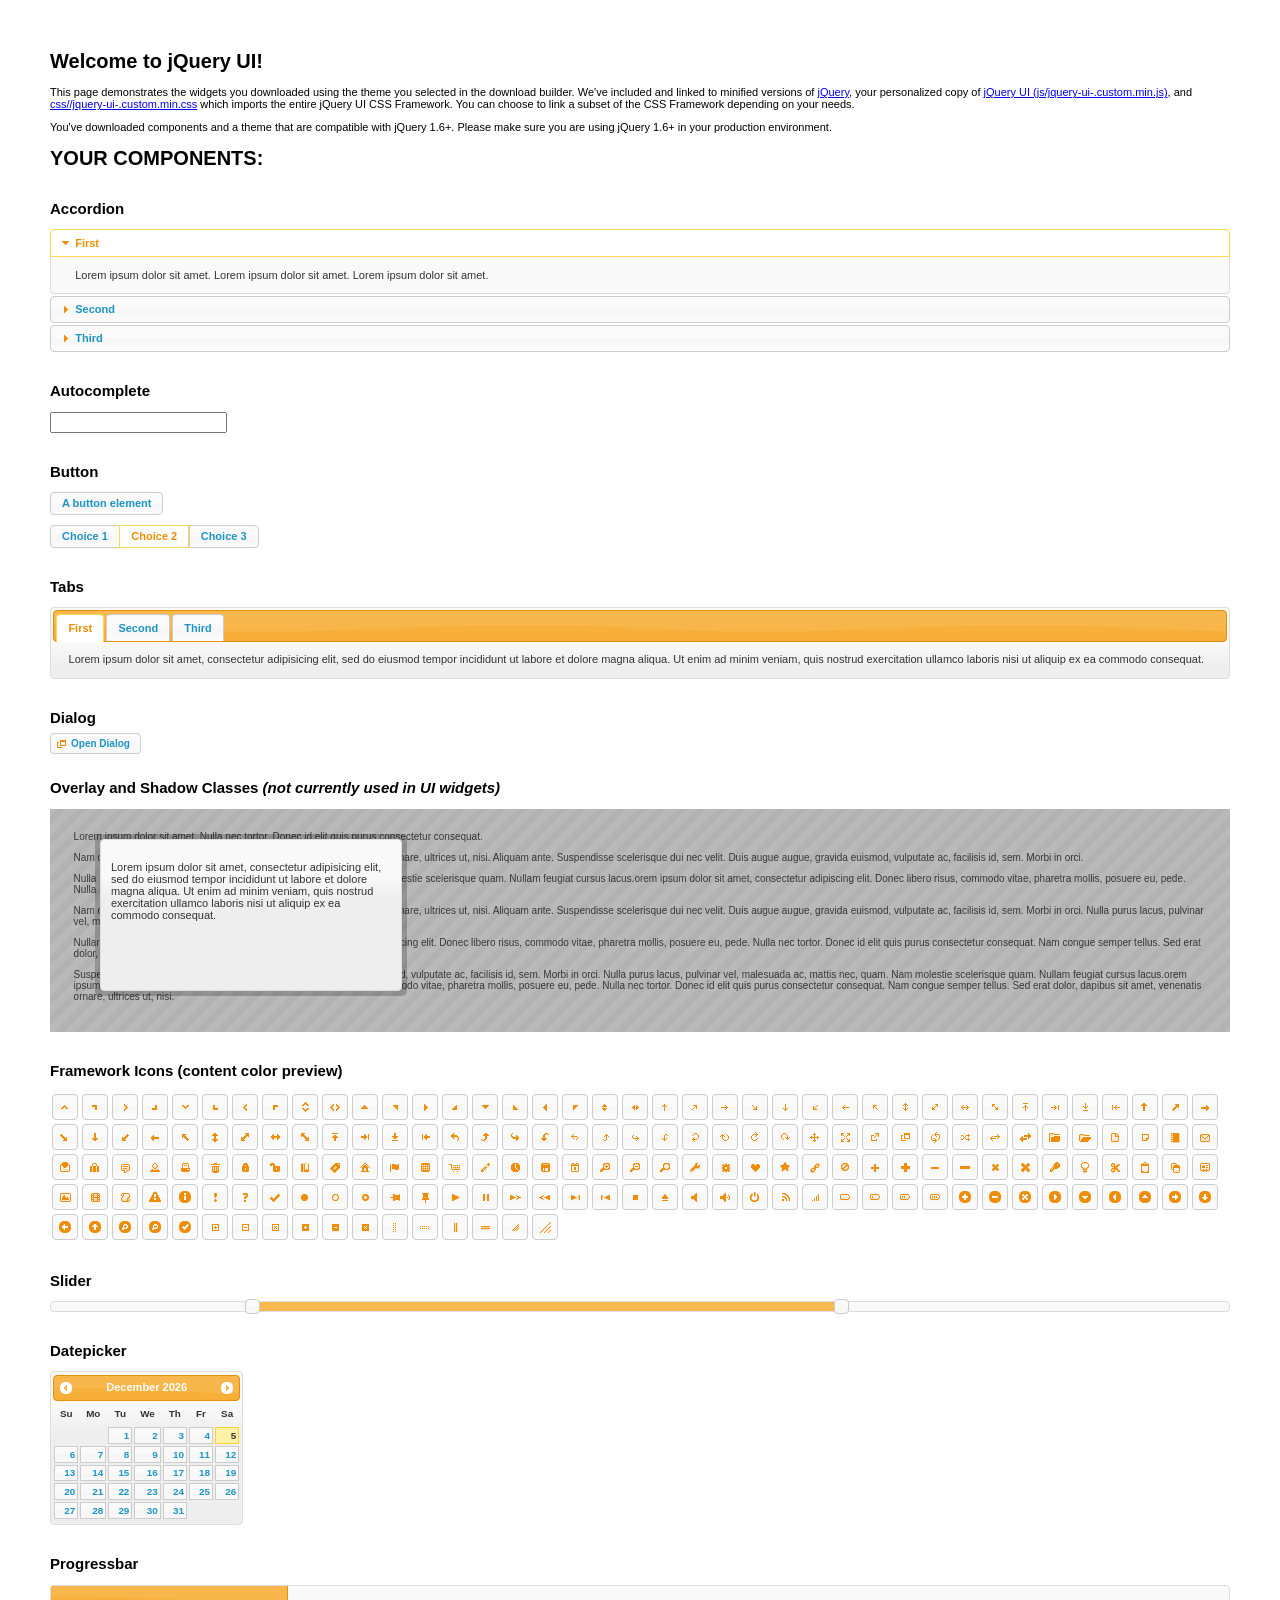
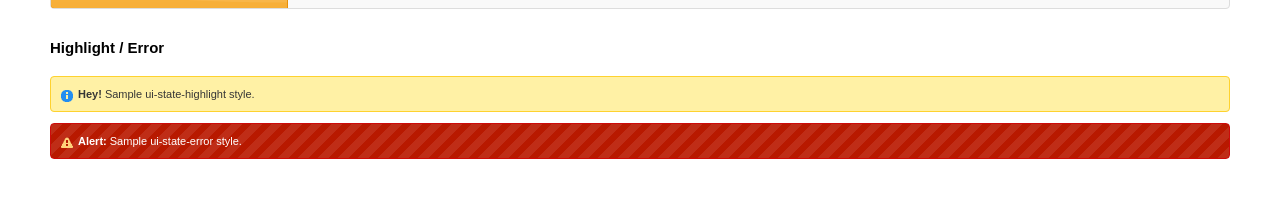
<file: carsWebsite-master/themes/capital/lib/jquery-ui/index.html>
<!doctype html>
<html lang="us">
<head>
	<meta charset="utf-8">
	<title>jQuery UI Example Page</title>
	<link href="css/ui-lightness/jquery-ui-1.10.3.custom.css" rel="stylesheet">
	<script src="js/jquery-1.9.1.js"></script>
	<script src="js/jquery-ui-1.10.3.custom.js"></script>
	<script>
	$(function() {
		
		$( "#accordion" ).accordion();
		

		
		var availableTags = [
			"ActionScript",
			"AppleScript",
			"Asp",
			"BASIC",
			"C",
			"C++",
			"Clojure",
			"COBOL",
			"ColdFusion",
			"Erlang",
			"Fortran",
			"Groovy",
			"Haskell",
			"Java",
			"JavaScript",
			"Lisp",
			"Perl",
			"PHP",
			"Python",
			"Ruby",
			"Scala",
			"Scheme"
		];
		$( "#autocomplete" ).autocomplete({
			source: availableTags
		});
		

		
		$( "#button" ).button();
		$( "#radioset" ).buttonset();
		

		
		$( "#tabs" ).tabs();
		

		
		$( "#dialog" ).dialog({
			autoOpen: false,
			width: 400,
			buttons: [
				{
					text: "Ok",
					click: function() {
						$( this ).dialog( "close" );
					}
				},
				{
					text: "Cancel",
					click: function() {
						$( this ).dialog( "close" );
					}
				}
			]
		});

		// Link to open the dialog
		$( "#dialog-link" ).click(function( event ) {
			$( "#dialog" ).dialog( "open" );
			event.preventDefault();
		});
		

		
		$( "#datepicker" ).datepicker({
			inline: true
		});
		

		
		$( "#slider" ).slider({
			range: true,
			values: [ 17, 67 ]
		});
		

		
		$( "#progressbar" ).progressbar({
			value: 20
		});
		

		// Hover states on the static widgets
		$( "#dialog-link, #icons li" ).hover(
			function() {
				$( this ).addClass( "ui-state-hover" );
			},
			function() {
				$( this ).removeClass( "ui-state-hover" );
			}
		);
	});
	</script>
	<style>
	body{
		font: 62.5% "Trebuchet MS", sans-serif;
		margin: 50px;
	}
	.demoHeaders {
		margin-top: 2em;
	}
	#dialog-link {
		padding: .4em 1em .4em 20px;
		text-decoration: none;
		position: relative;
	}
	#dialog-link span.ui-icon {
		margin: 0 5px 0 0;
		position: absolute;
		left: .2em;
		top: 50%;
		margin-top: -8px;
	}
	#icons {
		margin: 0;
		padding: 0;
	}
	#icons li {
		margin: 2px;
		position: relative;
		padding: 4px 0;
		cursor: pointer;
		float: left;
		list-style: none;
	}
	#icons span.ui-icon {
		float: left;
		margin: 0 4px;
	}
	.fakewindowcontain .ui-widget-overlay {
		position: absolute;
	}
	</style>
</head>
<body>

<h1>Welcome to jQuery UI!</h1>

<div class="ui-widget">
	<p>This page demonstrates the widgets you downloaded using the theme you selected in the download builder. We've included and linked to minified versions of <a href="js/jquery-1.9.1.js">jQuery</a>, your personalized copy of <a href="js/jquery-ui-.custom.min.js">jQuery UI (js/jquery-ui-.custom.min.js)</a>, and <a href="css//jquery-ui-.custom.min.css">css//jquery-ui-.custom.min.css</a> which imports the entire jQuery UI CSS Framework. You can choose to link a subset of the CSS Framework depending on your needs. </p>
	<p>You've downloaded components and a theme that are compatible with jQuery 1.6+. Please make sure you are using jQuery 1.6+ in your production environment.</p>
</div>

<h1>YOUR COMPONENTS:</h1>


<!-- Accordion -->
<h2 class="demoHeaders">Accordion</h2>
<div id="accordion">
	<h3>First</h3>
	<div>Lorem ipsum dolor sit amet. Lorem ipsum dolor sit amet. Lorem ipsum dolor sit amet.</div>
	<h3>Second</h3>
	<div>Phasellus mattis tincidunt nibh.</div>
	<h3>Third</h3>
	<div>Nam dui erat, auctor a, dignissim quis.</div>
</div>



<!-- Autocomplete -->
<h2 class="demoHeaders">Autocomplete</h2>
<div>
	<input id="autocomplete" title="type &quot;a&quot;">
</div>



<!-- Button -->
<h2 class="demoHeaders">Button</h2>
<button id="button">A button element</button>
<form style="margin-top: 1em;">
	<div id="radioset">
		<input type="radio" id="radio1" name="radio"><label for="radio1">Choice 1</label>
		<input type="radio" id="radio2" name="radio" checked="checked"><label for="radio2">Choice 2</label>
		<input type="radio" id="radio3" name="radio"><label for="radio3">Choice 3</label>
	</div>
</form>



<!-- Tabs -->
<h2 class="demoHeaders">Tabs</h2>
<div id="tabs">
	<ul>
		<li><a href="#tabs-1">First</a></li>
		<li><a href="#tabs-2">Second</a></li>
		<li><a href="#tabs-3">Third</a></li>
	</ul>
	<div id="tabs-1">Lorem ipsum dolor sit amet, consectetur adipisicing elit, sed do eiusmod tempor incididunt ut labore et dolore magna aliqua. Ut enim ad minim veniam, quis nostrud exercitation ullamco laboris nisi ut aliquip ex ea commodo consequat.</div>
	<div id="tabs-2">Phasellus mattis tincidunt nibh. Cras orci urna, blandit id, pretium vel, aliquet ornare, felis. Maecenas scelerisque sem non nisl. Fusce sed lorem in enim dictum bibendum.</div>
	<div id="tabs-3">Nam dui erat, auctor a, dignissim quis, sollicitudin eu, felis. Pellentesque nisi urna, interdum eget, sagittis et, consequat vestibulum, lacus. Mauris porttitor ullamcorper augue.</div>
</div>



<!-- Dialog NOTE: Dialog is not generated by UI in this demo so it can be visually styled in themeroller-->
<h2 class="demoHeaders">Dialog</h2>
<p><a href="#" id="dialog-link" class="ui-state-default ui-corner-all"><span class="ui-icon ui-icon-newwin"></span>Open Dialog</a></p>

<h2 class="demoHeaders">Overlay and Shadow Classes <em>(not currently used in UI widgets)</em></h2>
<div style="position: relative; width: 96%; height: 200px; padding:1% 2%; overflow:hidden;" class="fakewindowcontain">
	<p>Lorem ipsum dolor sit amet,  Nulla nec tortor. Donec id elit quis purus consectetur consequat. </p><p>Nam congue semper tellus. Sed erat dolor, dapibus sit amet, venenatis ornare, ultrices ut, nisi. Aliquam ante. Suspendisse scelerisque dui nec velit. Duis augue augue, gravida euismod, vulputate ac, facilisis id, sem. Morbi in orci. </p><p>Nulla purus lacus, pulvinar vel, malesuada ac, mattis nec, quam. Nam molestie scelerisque quam. Nullam feugiat cursus lacus.orem ipsum dolor sit amet, consectetur adipiscing elit. Donec libero risus, commodo vitae, pharetra mollis, posuere eu, pede. Nulla nec tortor. Donec id elit quis purus consectetur consequat. </p><p>Nam congue semper tellus. Sed erat dolor, dapibus sit amet, venenatis ornare, ultrices ut, nisi. Aliquam ante. Suspendisse scelerisque dui nec velit. Duis augue augue, gravida euismod, vulputate ac, facilisis id, sem. Morbi in orci. Nulla purus lacus, pulvinar vel, malesuada ac, mattis nec, quam. Nam molestie scelerisque quam. </p><p>Nullam feugiat cursus lacus.orem ipsum dolor sit amet, consectetur adipiscing elit. Donec libero risus, commodo vitae, pharetra mollis, posuere eu, pede. Nulla nec tortor. Donec id elit quis purus consectetur consequat. Nam congue semper tellus. Sed erat dolor, dapibus sit amet, venenatis ornare, ultrices ut, nisi. Aliquam ante. </p><p>Suspendisse scelerisque dui nec velit. Duis augue augue, gravida euismod, vulputate ac, facilisis id, sem. Morbi in orci. Nulla purus lacus, pulvinar vel, malesuada ac, mattis nec, quam. Nam molestie scelerisque quam. Nullam feugiat cursus lacus.orem ipsum dolor sit amet, consectetur adipiscing elit. Donec libero risus, commodo vitae, pharetra mollis, posuere eu, pede. Nulla nec tortor. Donec id elit quis purus consectetur consequat. Nam congue semper tellus. Sed erat dolor, dapibus sit amet, venenatis ornare, ultrices ut, nisi. </p>

	<!-- ui-dialog -->
	<div class="ui-overlay"><div class="ui-widget-overlay"></div><div class="ui-widget-shadow ui-corner-all" style="width: 302px; height: 152px; position: absolute; left: 50px; top: 30px;"></div></div>
	<div style="position: absolute; width: 280px; height: 130px;left: 50px; top: 30px; padding: 10px;" class="ui-widget ui-widget-content ui-corner-all">
		<div class="ui-dialog-content ui-widget-content" style="background: none; border: 0;">
			<p>Lorem ipsum dolor sit amet, consectetur adipisicing elit, sed do eiusmod tempor incididunt ut labore et dolore magna aliqua. Ut enim ad minim veniam, quis nostrud exercitation ullamco laboris nisi ut aliquip ex ea commodo consequat.</p>
		</div>
	</div>

</div>

<!-- ui-dialog -->
<div id="dialog" title="Dialog Title">
	<p>Lorem ipsum dolor sit amet, consectetur adipisicing elit, sed do eiusmod tempor incididunt ut labore et dolore magna aliqua. Ut enim ad minim veniam, quis nostrud exercitation ullamco laboris nisi ut aliquip ex ea commodo consequat.</p>
</div>



<h2 class="demoHeaders">Framework Icons (content color preview)</h2>
<ul id="icons" class="ui-widget ui-helper-clearfix">
	<li class="ui-state-default ui-corner-all" title=".ui-icon-carat-1-n"><span class="ui-icon ui-icon-carat-1-n"></span></li>
	<li class="ui-state-default ui-corner-all" title=".ui-icon-carat-1-ne"><span class="ui-icon ui-icon-carat-1-ne"></span></li>
	<li class="ui-state-default ui-corner-all" title=".ui-icon-carat-1-e"><span class="ui-icon ui-icon-carat-1-e"></span></li>
	<li class="ui-state-default ui-corner-all" title=".ui-icon-carat-1-se"><span class="ui-icon ui-icon-carat-1-se"></span></li>
	<li class="ui-state-default ui-corner-all" title=".ui-icon-carat-1-s"><span class="ui-icon ui-icon-carat-1-s"></span></li>
	<li class="ui-state-default ui-corner-all" title=".ui-icon-carat-1-sw"><span class="ui-icon ui-icon-carat-1-sw"></span></li>
	<li class="ui-state-default ui-corner-all" title=".ui-icon-carat-1-w"><span class="ui-icon ui-icon-carat-1-w"></span></li>
	<li class="ui-state-default ui-corner-all" title=".ui-icon-carat-1-nw"><span class="ui-icon ui-icon-carat-1-nw"></span></li>
	<li class="ui-state-default ui-corner-all" title=".ui-icon-carat-2-n-s"><span class="ui-icon ui-icon-carat-2-n-s"></span></li>
	<li class="ui-state-default ui-corner-all" title=".ui-icon-carat-2-e-w"><span class="ui-icon ui-icon-carat-2-e-w"></span></li>
	<li class="ui-state-default ui-corner-all" title=".ui-icon-triangle-1-n"><span class="ui-icon ui-icon-triangle-1-n"></span></li>
	<li class="ui-state-default ui-corner-all" title=".ui-icon-triangle-1-ne"><span class="ui-icon ui-icon-triangle-1-ne"></span></li>
	<li class="ui-state-default ui-corner-all" title=".ui-icon-triangle-1-e"><span class="ui-icon ui-icon-triangle-1-e"></span></li>
	<li class="ui-state-default ui-corner-all" title=".ui-icon-triangle-1-se"><span class="ui-icon ui-icon-triangle-1-se"></span></li>
	<li class="ui-state-default ui-corner-all" title=".ui-icon-triangle-1-s"><span class="ui-icon ui-icon-triangle-1-s"></span></li>
	<li class="ui-state-default ui-corner-all" title=".ui-icon-triangle-1-sw"><span class="ui-icon ui-icon-triangle-1-sw"></span></li>
	<li class="ui-state-default ui-corner-all" title=".ui-icon-triangle-1-w"><span class="ui-icon ui-icon-triangle-1-w"></span></li>
	<li class="ui-state-default ui-corner-all" title=".ui-icon-triangle-1-nw"><span class="ui-icon ui-icon-triangle-1-nw"></span></li>
	<li class="ui-state-default ui-corner-all" title=".ui-icon-triangle-2-n-s"><span class="ui-icon ui-icon-triangle-2-n-s"></span></li>
	<li class="ui-state-default ui-corner-all" title=".ui-icon-triangle-2-e-w"><span class="ui-icon ui-icon-triangle-2-e-w"></span></li>
	<li class="ui-state-default ui-corner-all" title=".ui-icon-arrow-1-n"><span class="ui-icon ui-icon-arrow-1-n"></span></li>
	<li class="ui-state-default ui-corner-all" title=".ui-icon-arrow-1-ne"><span class="ui-icon ui-icon-arrow-1-ne"></span></li>
	<li class="ui-state-default ui-corner-all" title=".ui-icon-arrow-1-e"><span class="ui-icon ui-icon-arrow-1-e"></span></li>
	<li class="ui-state-default ui-corner-all" title=".ui-icon-arrow-1-se"><span class="ui-icon ui-icon-arrow-1-se"></span></li>
	<li class="ui-state-default ui-corner-all" title=".ui-icon-arrow-1-s"><span class="ui-icon ui-icon-arrow-1-s"></span></li>
	<li class="ui-state-default ui-corner-all" title=".ui-icon-arrow-1-sw"><span class="ui-icon ui-icon-arrow-1-sw"></span></li>
	<li class="ui-state-default ui-corner-all" title=".ui-icon-arrow-1-w"><span class="ui-icon ui-icon-arrow-1-w"></span></li>
	<li class="ui-state-default ui-corner-all" title=".ui-icon-arrow-1-nw"><span class="ui-icon ui-icon-arrow-1-nw"></span></li>
	<li class="ui-state-default ui-corner-all" title=".ui-icon-arrow-2-n-s"><span class="ui-icon ui-icon-arrow-2-n-s"></span></li>
	<li class="ui-state-default ui-corner-all" title=".ui-icon-arrow-2-ne-sw"><span class="ui-icon ui-icon-arrow-2-ne-sw"></span></li>
	<li class="ui-state-default ui-corner-all" title=".ui-icon-arrow-2-e-w"><span class="ui-icon ui-icon-arrow-2-e-w"></span></li>
	<li class="ui-state-default ui-corner-all" title=".ui-icon-arrow-2-se-nw"><span class="ui-icon ui-icon-arrow-2-se-nw"></span></li>
	<li class="ui-state-default ui-corner-all" title=".ui-icon-arrowstop-1-n"><span class="ui-icon ui-icon-arrowstop-1-n"></span></li>
	<li class="ui-state-default ui-corner-all" title=".ui-icon-arrowstop-1-e"><span class="ui-icon ui-icon-arrowstop-1-e"></span></li>
	<li class="ui-state-default ui-corner-all" title=".ui-icon-arrowstop-1-s"><span class="ui-icon ui-icon-arrowstop-1-s"></span></li>
	<li class="ui-state-default ui-corner-all" title=".ui-icon-arrowstop-1-w"><span class="ui-icon ui-icon-arrowstop-1-w"></span></li>
	<li class="ui-state-default ui-corner-all" title=".ui-icon-arrowthick-1-n"><span class="ui-icon ui-icon-arrowthick-1-n"></span></li>
	<li class="ui-state-default ui-corner-all" title=".ui-icon-arrowthick-1-ne"><span class="ui-icon ui-icon-arrowthick-1-ne"></span></li>
	<li class="ui-state-default ui-corner-all" title=".ui-icon-arrowthick-1-e"><span class="ui-icon ui-icon-arrowthick-1-e"></span></li>
	<li class="ui-state-default ui-corner-all" title=".ui-icon-arrowthick-1-se"><span class="ui-icon ui-icon-arrowthick-1-se"></span></li>
	<li class="ui-state-default ui-corner-all" title=".ui-icon-arrowthick-1-s"><span class="ui-icon ui-icon-arrowthick-1-s"></span></li>
	<li class="ui-state-default ui-corner-all" title=".ui-icon-arrowthick-1-sw"><span class="ui-icon ui-icon-arrowthick-1-sw"></span></li>
	<li class="ui-state-default ui-corner-all" title=".ui-icon-arrowthick-1-w"><span class="ui-icon ui-icon-arrowthick-1-w"></span></li>
	<li class="ui-state-default ui-corner-all" title=".ui-icon-arrowthick-1-nw"><span class="ui-icon ui-icon-arrowthick-1-nw"></span></li>
	<li class="ui-state-default ui-corner-all" title=".ui-icon-arrowthick-2-n-s"><span class="ui-icon ui-icon-arrowthick-2-n-s"></span></li>
	<li class="ui-state-default ui-corner-all" title=".ui-icon-arrowthick-2-ne-sw"><span class="ui-icon ui-icon-arrowthick-2-ne-sw"></span></li>
	<li class="ui-state-default ui-corner-all" title=".ui-icon-arrowthick-2-e-w"><span class="ui-icon ui-icon-arrowthick-2-e-w"></span></li>
	<li class="ui-state-default ui-corner-all" title=".ui-icon-arrowthick-2-se-nw"><span class="ui-icon ui-icon-arrowthick-2-se-nw"></span></li>
	<li class="ui-state-default ui-corner-all" title=".ui-icon-arrowthickstop-1-n"><span class="ui-icon ui-icon-arrowthickstop-1-n"></span></li>
	<li class="ui-state-default ui-corner-all" title=".ui-icon-arrowthickstop-1-e"><span class="ui-icon ui-icon-arrowthickstop-1-e"></span></li>
	<li class="ui-state-default ui-corner-all" title=".ui-icon-arrowthickstop-1-s"><span class="ui-icon ui-icon-arrowthickstop-1-s"></span></li>
	<li class="ui-state-default ui-corner-all" title=".ui-icon-arrowthickstop-1-w"><span class="ui-icon ui-icon-arrowthickstop-1-w"></span></li>
	<li class="ui-state-default ui-corner-all" title=".ui-icon-arrowreturnthick-1-w"><span class="ui-icon ui-icon-arrowreturnthick-1-w"></span></li>
	<li class="ui-state-default ui-corner-all" title=".ui-icon-arrowreturnthick-1-n"><span class="ui-icon ui-icon-arrowreturnthick-1-n"></span></li>
	<li class="ui-state-default ui-corner-all" title=".ui-icon-arrowreturnthick-1-e"><span class="ui-icon ui-icon-arrowreturnthick-1-e"></span></li>
	<li class="ui-state-default ui-corner-all" title=".ui-icon-arrowreturnthick-1-s"><span class="ui-icon ui-icon-arrowreturnthick-1-s"></span></li>
	<li class="ui-state-default ui-corner-all" title=".ui-icon-arrowreturn-1-w"><span class="ui-icon ui-icon-arrowreturn-1-w"></span></li>
	<li class="ui-state-default ui-corner-all" title=".ui-icon-arrowreturn-1-n"><span class="ui-icon ui-icon-arrowreturn-1-n"></span></li>
	<li class="ui-state-default ui-corner-all" title=".ui-icon-arrowreturn-1-e"><span class="ui-icon ui-icon-arrowreturn-1-e"></span></li>
	<li class="ui-state-default ui-corner-all" title=".ui-icon-arrowreturn-1-s"><span class="ui-icon ui-icon-arrowreturn-1-s"></span></li>
	<li class="ui-state-default ui-corner-all" title=".ui-icon-arrowrefresh-1-w"><span class="ui-icon ui-icon-arrowrefresh-1-w"></span></li>
	<li class="ui-state-default ui-corner-all" title=".ui-icon-arrowrefresh-1-n"><span class="ui-icon ui-icon-arrowrefresh-1-n"></span></li>
	<li class="ui-state-default ui-corner-all" title=".ui-icon-arrowrefresh-1-e"><span class="ui-icon ui-icon-arrowrefresh-1-e"></span></li>
	<li class="ui-state-default ui-corner-all" title=".ui-icon-arrowrefresh-1-s"><span class="ui-icon ui-icon-arrowrefresh-1-s"></span></li>
	<li class="ui-state-default ui-corner-all" title=".ui-icon-arrow-4"><span class="ui-icon ui-icon-arrow-4"></span></li>
	<li class="ui-state-default ui-corner-all" title=".ui-icon-arrow-4-diag"><span class="ui-icon ui-icon-arrow-4-diag"></span></li>
	<li class="ui-state-default ui-corner-all" title=".ui-icon-extlink"><span class="ui-icon ui-icon-extlink"></span></li>
	<li class="ui-state-default ui-corner-all" title=".ui-icon-newwin"><span class="ui-icon ui-icon-newwin"></span></li>
	<li class="ui-state-default ui-corner-all" title=".ui-icon-refresh"><span class="ui-icon ui-icon-refresh"></span></li>
	<li class="ui-state-default ui-corner-all" title=".ui-icon-shuffle"><span class="ui-icon ui-icon-shuffle"></span></li>
	<li class="ui-state-default ui-corner-all" title=".ui-icon-transfer-e-w"><span class="ui-icon ui-icon-transfer-e-w"></span></li>
	<li class="ui-state-default ui-corner-all" title=".ui-icon-transferthick-e-w"><span class="ui-icon ui-icon-transferthick-e-w"></span></li>
	<li class="ui-state-default ui-corner-all" title=".ui-icon-folder-collapsed"><span class="ui-icon ui-icon-folder-collapsed"></span></li>
	<li class="ui-state-default ui-corner-all" title=".ui-icon-folder-open"><span class="ui-icon ui-icon-folder-open"></span></li>
	<li class="ui-state-default ui-corner-all" title=".ui-icon-document"><span class="ui-icon ui-icon-document"></span></li>
	<li class="ui-state-default ui-corner-all" title=".ui-icon-document-b"><span class="ui-icon ui-icon-document-b"></span></li>
	<li class="ui-state-default ui-corner-all" title=".ui-icon-note"><span class="ui-icon ui-icon-note"></span></li>
	<li class="ui-state-default ui-corner-all" title=".ui-icon-mail-closed"><span class="ui-icon ui-icon-mail-closed"></span></li>
	<li class="ui-state-default ui-corner-all" title=".ui-icon-mail-open"><span class="ui-icon ui-icon-mail-open"></span></li>
	<li class="ui-state-default ui-corner-all" title=".ui-icon-suitcase"><span class="ui-icon ui-icon-suitcase"></span></li>
	<li class="ui-state-default ui-corner-all" title=".ui-icon-comment"><span class="ui-icon ui-icon-comment"></span></li>
	<li class="ui-state-default ui-corner-all" title=".ui-icon-person"><span class="ui-icon ui-icon-person"></span></li>
	<li class="ui-state-default ui-corner-all" title=".ui-icon-print"><span class="ui-icon ui-icon-print"></span></li>
	<li class="ui-state-default ui-corner-all" title=".ui-icon-trash"><span class="ui-icon ui-icon-trash"></span></li>
	<li class="ui-state-default ui-corner-all" title=".ui-icon-locked"><span class="ui-icon ui-icon-locked"></span></li>
	<li class="ui-state-default ui-corner-all" title=".ui-icon-unlocked"><span class="ui-icon ui-icon-unlocked"></span></li>
	<li class="ui-state-default ui-corner-all" title=".ui-icon-bookmark"><span class="ui-icon ui-icon-bookmark"></span></li>
	<li class="ui-state-default ui-corner-all" title=".ui-icon-tag"><span class="ui-icon ui-icon-tag"></span></li>
	<li class="ui-state-default ui-corner-all" title=".ui-icon-home"><span class="ui-icon ui-icon-home"></span></li>
	<li class="ui-state-default ui-corner-all" title=".ui-icon-flag"><span class="ui-icon ui-icon-flag"></span></li>
	<li class="ui-state-default ui-corner-all" title=".ui-icon-calculator"><span class="ui-icon ui-icon-calculator"></span></li>
	<li class="ui-state-default ui-corner-all" title=".ui-icon-cart"><span class="ui-icon ui-icon-cart"></span></li>
	<li class="ui-state-default ui-corner-all" title=".ui-icon-pencil"><span class="ui-icon ui-icon-pencil"></span></li>
	<li class="ui-state-default ui-corner-all" title=".ui-icon-clock"><span class="ui-icon ui-icon-clock"></span></li>
	<li class="ui-state-default ui-corner-all" title=".ui-icon-disk"><span class="ui-icon ui-icon-disk"></span></li>
	<li class="ui-state-default ui-corner-all" title=".ui-icon-calendar"><span class="ui-icon ui-icon-calendar"></span></li>
	<li class="ui-state-default ui-corner-all" title=".ui-icon-zoomin"><span class="ui-icon ui-icon-zoomin"></span></li>
	<li class="ui-state-default ui-corner-all" title=".ui-icon-zoomout"><span class="ui-icon ui-icon-zoomout"></span></li>
	<li class="ui-state-default ui-corner-all" title=".ui-icon-search"><span class="ui-icon ui-icon-search"></span></li>
	<li class="ui-state-default ui-corner-all" title=".ui-icon-wrench"><span class="ui-icon ui-icon-wrench"></span></li>
	<li class="ui-state-default ui-corner-all" title=".ui-icon-gear"><span class="ui-icon ui-icon-gear"></span></li>
	<li class="ui-state-default ui-corner-all" title=".ui-icon-heart"><span class="ui-icon ui-icon-heart"></span></li>
	<li class="ui-state-default ui-corner-all" title=".ui-icon-star"><span class="ui-icon ui-icon-star"></span></li>
	<li class="ui-state-default ui-corner-all" title=".ui-icon-link"><span class="ui-icon ui-icon-link"></span></li>
	<li class="ui-state-default ui-corner-all" title=".ui-icon-cancel"><span class="ui-icon ui-icon-cancel"></span></li>
	<li class="ui-state-default ui-corner-all" title=".ui-icon-plus"><span class="ui-icon ui-icon-plus"></span></li>
	<li class="ui-state-default ui-corner-all" title=".ui-icon-plusthick"><span class="ui-icon ui-icon-plusthick"></span></li>
	<li class="ui-state-default ui-corner-all" title=".ui-icon-minus"><span class="ui-icon ui-icon-minus"></span></li>
	<li class="ui-state-default ui-corner-all" title=".ui-icon-minusthick"><span class="ui-icon ui-icon-minusthick"></span></li>
	<li class="ui-state-default ui-corner-all" title=".ui-icon-close"><span class="ui-icon ui-icon-close"></span></li>
	<li class="ui-state-default ui-corner-all" title=".ui-icon-closethick"><span class="ui-icon ui-icon-closethick"></span></li>
	<li class="ui-state-default ui-corner-all" title=".ui-icon-key"><span class="ui-icon ui-icon-key"></span></li>
	<li class="ui-state-default ui-corner-all" title=".ui-icon-lightbulb"><span class="ui-icon ui-icon-lightbulb"></span></li>
	<li class="ui-state-default ui-corner-all" title=".ui-icon-scissors"><span class="ui-icon ui-icon-scissors"></span></li>
	<li class="ui-state-default ui-corner-all" title=".ui-icon-clipboard"><span class="ui-icon ui-icon-clipboard"></span></li>
	<li class="ui-state-default ui-corner-all" title=".ui-icon-copy"><span class="ui-icon ui-icon-copy"></span></li>
	<li class="ui-state-default ui-corner-all" title=".ui-icon-contact"><span class="ui-icon ui-icon-contact"></span></li>
	<li class="ui-state-default ui-corner-all" title=".ui-icon-image"><span class="ui-icon ui-icon-image"></span></li>
	<li class="ui-state-default ui-corner-all" title=".ui-icon-video"><span class="ui-icon ui-icon-video"></span></li>
	<li class="ui-state-default ui-corner-all" title=".ui-icon-script"><span class="ui-icon ui-icon-script"></span></li>
	<li class="ui-state-default ui-corner-all" title=".ui-icon-alert"><span class="ui-icon ui-icon-alert"></span></li>
	<li class="ui-state-default ui-corner-all" title=".ui-icon-info"><span class="ui-icon ui-icon-info"></span></li>
	<li class="ui-state-default ui-corner-all" title=".ui-icon-notice"><span class="ui-icon ui-icon-notice"></span></li>
	<li class="ui-state-default ui-corner-all" title=".ui-icon-help"><span class="ui-icon ui-icon-help"></span></li>
	<li class="ui-state-default ui-corner-all" title=".ui-icon-check"><span class="ui-icon ui-icon-check"></span></li>
	<li class="ui-state-default ui-corner-all" title=".ui-icon-bullet"><span class="ui-icon ui-icon-bullet"></span></li>
	<li class="ui-state-default ui-corner-all" title=".ui-icon-radio-off"><span class="ui-icon ui-icon-radio-off"></span></li>
	<li class="ui-state-default ui-corner-all" title=".ui-icon-radio-on"><span class="ui-icon ui-icon-radio-on"></span></li>
	<li class="ui-state-default ui-corner-all" title=".ui-icon-pin-w"><span class="ui-icon ui-icon-pin-w"></span></li>
	<li class="ui-state-default ui-corner-all" title=".ui-icon-pin-s"><span class="ui-icon ui-icon-pin-s"></span></li>
	<li class="ui-state-default ui-corner-all" title=".ui-icon-play"><span class="ui-icon ui-icon-play"></span></li>
	<li class="ui-state-default ui-corner-all" title=".ui-icon-pause"><span class="ui-icon ui-icon-pause"></span></li>
	<li class="ui-state-default ui-corner-all" title=".ui-icon-seek-next"><span class="ui-icon ui-icon-seek-next"></span></li>
	<li class="ui-state-default ui-corner-all" title=".ui-icon-seek-prev"><span class="ui-icon ui-icon-seek-prev"></span></li>
	<li class="ui-state-default ui-corner-all" title=".ui-icon-seek-end"><span class="ui-icon ui-icon-seek-end"></span></li>
	<li class="ui-state-default ui-corner-all" title=".ui-icon-seek-first"><span class="ui-icon ui-icon-seek-first"></span></li>
	<li class="ui-state-default ui-corner-all" title=".ui-icon-stop"><span class="ui-icon ui-icon-stop"></span></li>
	<li class="ui-state-default ui-corner-all" title=".ui-icon-eject"><span class="ui-icon ui-icon-eject"></span></li>
	<li class="ui-state-default ui-corner-all" title=".ui-icon-volume-off"><span class="ui-icon ui-icon-volume-off"></span></li>
	<li class="ui-state-default ui-corner-all" title=".ui-icon-volume-on"><span class="ui-icon ui-icon-volume-on"></span></li>
	<li class="ui-state-default ui-corner-all" title=".ui-icon-power"><span class="ui-icon ui-icon-power"></span></li>
	<li class="ui-state-default ui-corner-all" title=".ui-icon-signal-diag"><span class="ui-icon ui-icon-signal-diag"></span></li>
	<li class="ui-state-default ui-corner-all" title=".ui-icon-signal"><span class="ui-icon ui-icon-signal"></span></li>
	<li class="ui-state-default ui-corner-all" title=".ui-icon-battery-0"><span class="ui-icon ui-icon-battery-0"></span></li>
	<li class="ui-state-default ui-corner-all" title=".ui-icon-battery-1"><span class="ui-icon ui-icon-battery-1"></span></li>
	<li class="ui-state-default ui-corner-all" title=".ui-icon-battery-2"><span class="ui-icon ui-icon-battery-2"></span></li>
	<li class="ui-state-default ui-corner-all" title=".ui-icon-battery-3"><span class="ui-icon ui-icon-battery-3"></span></li>
	<li class="ui-state-default ui-corner-all" title=".ui-icon-circle-plus"><span class="ui-icon ui-icon-circle-plus"></span></li>
	<li class="ui-state-default ui-corner-all" title=".ui-icon-circle-minus"><span class="ui-icon ui-icon-circle-minus"></span></li>
	<li class="ui-state-default ui-corner-all" title=".ui-icon-circle-close"><span class="ui-icon ui-icon-circle-close"></span></li>
	<li class="ui-state-default ui-corner-all" title=".ui-icon-circle-triangle-e"><span class="ui-icon ui-icon-circle-triangle-e"></span></li>
	<li class="ui-state-default ui-corner-all" title=".ui-icon-circle-triangle-s"><span class="ui-icon ui-icon-circle-triangle-s"></span></li>
	<li class="ui-state-default ui-corner-all" title=".ui-icon-circle-triangle-w"><span class="ui-icon ui-icon-circle-triangle-w"></span></li>
	<li class="ui-state-default ui-corner-all" title=".ui-icon-circle-triangle-n"><span class="ui-icon ui-icon-circle-triangle-n"></span></li>
	<li class="ui-state-default ui-corner-all" title=".ui-icon-circle-arrow-e"><span class="ui-icon ui-icon-circle-arrow-e"></span></li>
	<li class="ui-state-default ui-corner-all" title=".ui-icon-circle-arrow-s"><span class="ui-icon ui-icon-circle-arrow-s"></span></li>
	<li class="ui-state-default ui-corner-all" title=".ui-icon-circle-arrow-w"><span class="ui-icon ui-icon-circle-arrow-w"></span></li>
	<li class="ui-state-default ui-corner-all" title=".ui-icon-circle-arrow-n"><span class="ui-icon ui-icon-circle-arrow-n"></span></li>
	<li class="ui-state-default ui-corner-all" title=".ui-icon-circle-zoomin"><span class="ui-icon ui-icon-circle-zoomin"></span></li>
	<li class="ui-state-default ui-corner-all" title=".ui-icon-circle-zoomout"><span class="ui-icon ui-icon-circle-zoomout"></span></li>
	<li class="ui-state-default ui-corner-all" title=".ui-icon-circle-check"><span class="ui-icon ui-icon-circle-check"></span></li>
	<li class="ui-state-default ui-corner-all" title=".ui-icon-circlesmall-plus"><span class="ui-icon ui-icon-circlesmall-plus"></span></li>
	<li class="ui-state-default ui-corner-all" title=".ui-icon-circlesmall-minus"><span class="ui-icon ui-icon-circlesmall-minus"></span></li>
	<li class="ui-state-default ui-corner-all" title=".ui-icon-circlesmall-close"><span class="ui-icon ui-icon-circlesmall-close"></span></li>
	<li class="ui-state-default ui-corner-all" title=".ui-icon-squaresmall-plus"><span class="ui-icon ui-icon-squaresmall-plus"></span></li>
	<li class="ui-state-default ui-corner-all" title=".ui-icon-squaresmall-minus"><span class="ui-icon ui-icon-squaresmall-minus"></span></li>
	<li class="ui-state-default ui-corner-all" title=".ui-icon-squaresmall-close"><span class="ui-icon ui-icon-squaresmall-close"></span></li>
	<li class="ui-state-default ui-corner-all" title=".ui-icon-grip-dotted-vertical"><span class="ui-icon ui-icon-grip-dotted-vertical"></span></li>
	<li class="ui-state-default ui-corner-all" title=".ui-icon-grip-dotted-horizontal"><span class="ui-icon ui-icon-grip-dotted-horizontal"></span></li>
	<li class="ui-state-default ui-corner-all" title=".ui-icon-grip-solid-vertical"><span class="ui-icon ui-icon-grip-solid-vertical"></span></li>
	<li class="ui-state-default ui-corner-all" title=".ui-icon-grip-solid-horizontal"><span class="ui-icon ui-icon-grip-solid-horizontal"></span></li>
	<li class="ui-state-default ui-corner-all" title=".ui-icon-gripsmall-diagonal-se"><span class="ui-icon ui-icon-gripsmall-diagonal-se"></span></li>
	<li class="ui-state-default ui-corner-all" title=".ui-icon-grip-diagonal-se"><span class="ui-icon ui-icon-grip-diagonal-se"></span></li>
</ul>


<!-- Slider -->
<h2 class="demoHeaders">Slider</h2>
<div id="slider"></div>



<!-- Datepicker -->
<h2 class="demoHeaders">Datepicker</h2>
<div id="datepicker"></div>



<!-- Progressbar -->
<h2 class="demoHeaders">Progressbar</h2>
<div id="progressbar"></div>


<!-- Highlight / Error -->
<h2 class="demoHeaders">Highlight / Error</h2>
<div class="ui-widget">
	<div class="ui-state-highlight ui-corner-all" style="margin-top: 20px; padding: 0 .7em;">
		<p><span class="ui-icon ui-icon-info" style="float: left; margin-right: .3em;"></span>
		<strong>Hey!</strong> Sample ui-state-highlight style.</p>
	</div>
</div>
<br>
<div class="ui-widget">
	<div class="ui-state-error ui-corner-all" style="padding: 0 .7em;">
		<p><span class="ui-icon ui-icon-alert" style="float: left; margin-right: .3em;"></span>
		<strong>Alert:</strong> Sample ui-state-error style.</p>
	</div>
</div>

</body>
</html>
</file>
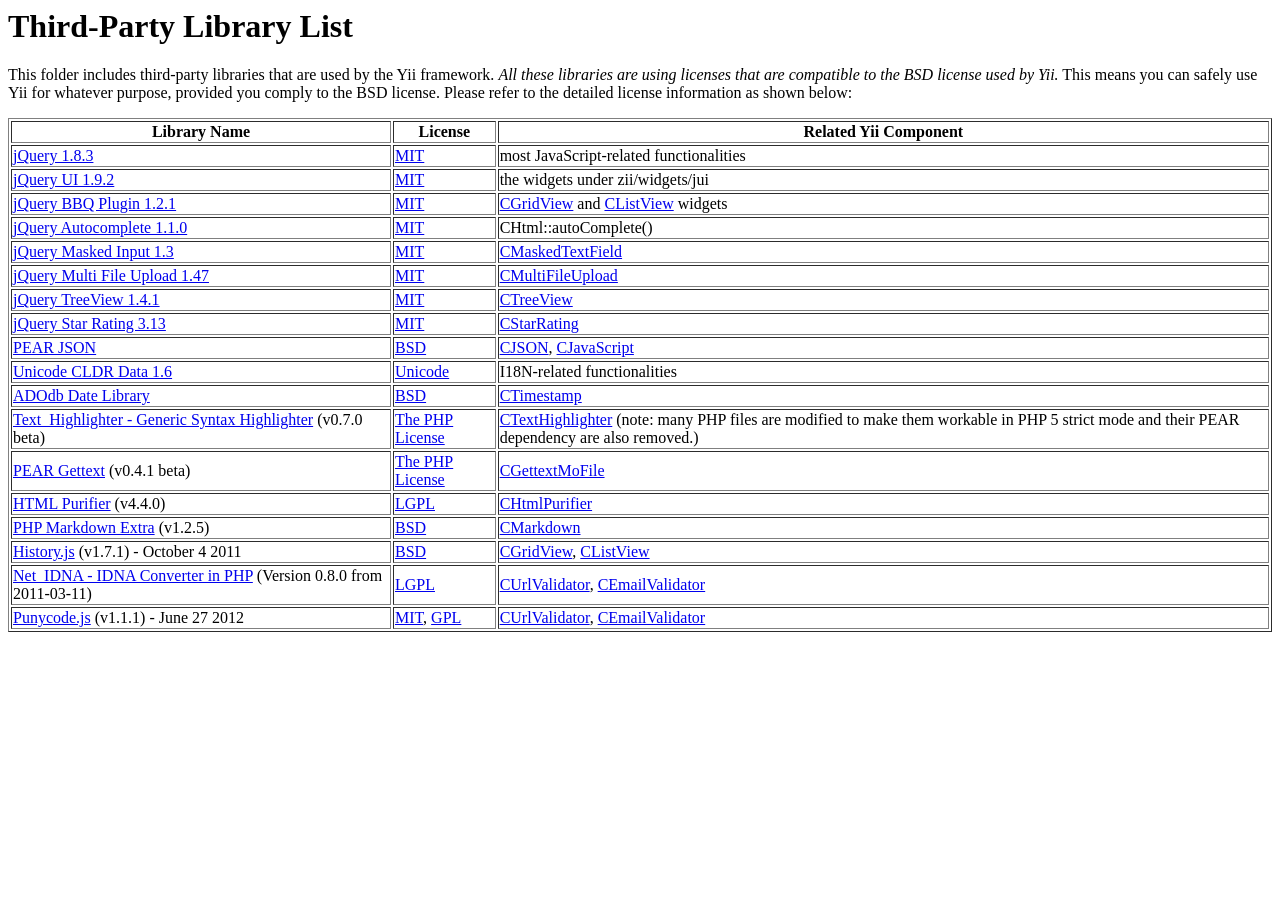
<file: framework/vendors/README.html>
<html>
<head>
<title>Third-Party Library List</title>
</head>

<body>
<h1>Third-Party Library List</h1>
<p>
This folder includes third-party libraries that are used by the Yii framework.
<em>All these libraries are using licenses that are compatible to the BSD license used by Yii.</em>
This means you can safely use Yii for whatever purpose, provided you comply to the BSD license.
Please refer to the detailed license information as shown below:
</p>
<table border="1">
<tr>
  <th>Library Name</th>
  <th>License</th>
  <th>Related Yii Component</th>
</tr>

<tr>
  <td><a href="http://jquery.com">jQuery 1.8.3</a></td>
  <td><a href="jquery/LICENSE.txt">MIT</a></td>
  <td>most JavaScript-related functionalities</td>
</tr>
<tr>
  <td><a href="http://www.jqueryui.com">jQuery UI 1.9.2</a></td>
  <td><a href="jqueryui/MIT-LICENSE.txt">MIT</a></td>
  <td>the widgets under zii/widgets/jui</td>
</tr>
<tr>
  <td><a href="http://benalman.com/projects/jquery-bbq-plugin/">jQuery BBQ Plugin 1.2.1</a></td>
  <td><a href="bbq/LICENSE.txt">MIT</a></td>
  <td><a href="http://www.yiiframework.com/doc/api/1.1/CGridView">CGridView</a> and <a href="http://www.yiiframework.com/doc/api/1.1/CListView">CListView</a> widgets</td>
</tr>
<tr>
  <td><a href="http://bassistance.de/jquery-plugins/jquery-plugin-autocomplete/">jQuery Autocomplete 1.1.0</a></td>
  <td><a href="jquery/autocomplete/LICENSE.txt">MIT</a></td>
  <td>CHtml::autoComplete()</td>
</tr>
<tr>
  <td><a href="http://digitalbush.com/projects/masked-input-plugin">jQuery Masked Input 1.3</a></td>
  <td><a href="jquery/maskedinput/LICENSE.txt">MIT</a></td>
  <td><a href="http://www.yiiframework.com/doc/api/1.1/CMaskedTextField">CMaskedTextField</a></td>
</tr>
<tr>
  <td><a href="http://www.fyneworks.com/jquery/multiple-file-upload/">jQuery Multi File Upload 1.47</a></td>
  <td><a href="http://www.fyneworks.com/jquery/multiple-file-upload/#tab-License">MIT</a></td>
  <td><a href="http://www.yiiframework.com/doc/api/1.1/CMultiFileUpload">CMultiFileUpload</a></td>
</tr>
<tr>
  <td><a href="http://bassistance.de/jquery-plugins/jquery-plugin-treeview/">jQuery TreeView 1.4.1</a></td>
  <td><a href="jquery/autocomplete/LICENSE.txt">MIT</a></td>
  <td><a href="http://www.yiiframework.com/doc/api/1.1/CTreeView">CTreeView</a></td>
</tr>
<tr>
  <td><a href="http://www.fyneworks.com/jquery/star-rating/">jQuery Star Rating 3.13</a></td>
  <td><a href="http://www.opensource.org/licenses/mit-license.php">MIT</a></td>
  <td><a href="http://www.yiiframework.com/doc/api/1.1/CStarRating">CStarRating</a></td>
</tr>
<tr>
  <td><a href="http://pear.php.net/pepr/pepr-proposal-show.php?id=198">PEAR JSON</a></td>
  <td><a href="json/LICENSE.txt">BSD</a></td>
  <td><a href="http://www.yiiframework.com/doc/api/1.1/CJSON">CJSON</a>, <a href="http://www.yiiframework.com/doc/api/1.1/CJavaScript">CJavaScript</a></td>
</tr>
<tr>
  <td><a href="http://www.unicode.org/cldr/">Unicode CLDR Data 1.6</a></td>
  <td><a href="cldr/LICENSE.txt">Unicode</a></td>
  <td>I18N-related functionalities</td>
</tr>
<tr>
  <td><a href="http://phplens.com/phpeverywhere/">ADOdb Date Library</a></td>
  <td><a href="adodb/LICENSE.txt">BSD</a></td>
  <td><a href="http://www.yiiframework.com/doc/api/1.1/CTimestamp">CTimestamp</a></td>
</tr>
<tr>
  <td><a href="http://pear.php.net/package/Text_Highlighter/">Text_Highlighter - Generic Syntax Highlighter</a> (v0.7.0 beta)</td>
  <td><a href="http://www.php.net/license/3_01.txt">The PHP License</a></td>
  <td><a href="http://www.yiiframework.com/doc/api/1.1/CTextHighlighter">CTextHighlighter</a> (note: many PHP files are modified to make them workable in PHP 5 strict mode and their PEAR dependency are also removed.) </td>
</tr>
<tr>
  <td><a href="http://pear.php.net/package/File_Gettext/">PEAR Gettext</a> (v0.4.1 beta)</td>
  <td><a href="gettext/LICENSE.txt">The PHP License</a></td>
  <td><a href="http://www.yiiframework.com/doc/api/1.1/CGettextMoFile">CGettextMoFile</a></td>
</tr>
<tr>
  <td><a href="http://htmlpurifier.org/">HTML Purifier</a> (v4.4.0)</td>
  <td><a href="htmlpurifier/LICENSE.txt">LGPL</a></td>
  <td><a href="http://www.yiiframework.com/doc/api/1.1/CHtmlPurifier">CHtmlPurifier</a></td>
</tr>
<tr>
  <td><a href="http://michelf.com/projects/php-markdown/">PHP Markdown Extra</a> (v1.2.5)</td>
  <td><a href="markdown/LICENSE.txt">BSD</a></td>
  <td><a href="http://www.yiiframework.com/doc/api/1.1/CMarkdown">CMarkdown</a></td>
</tr>
<tr>
  <td><a href="https://github.com/balupton/history.js/">History.js</a> (v1.7.1) - October 4 2011</td>
  <td><a href="history/license.txt">BSD</a></td>
  <td><a href="http://www.yiiframework.com/doc/api/1.1/CGridView">CGridView</a>, <a href="http://www.yiiframework.com/doc/api/1.1/CGridView">CListView</a></td>
</tr>
<tr>
  <td><a href="http://phlymail.com/en/downloads/idna-convert.html">Net_IDNA - IDNA Converter in PHP</a> (Version 0.8.0 from 2011-03-11)</td>
  <td><a href="idna_convert/LICENCE">LGPL</a></td>
  <td><a href="http://www.yiiframework.com/doc/api/1.1/CUrlValidator">CUrlValidator</a>, <a href="http://www.yiiframework.com/doc/api/1.1/CEmailValidator">CEmailValidator</a></td>
</tr>
<tr>
  <td><a href="https://github.com/bestiejs/punycode.js">Punycode.js</a> (v1.1.1) - June 27 2012</td>
  <td><a href="punycode/LICENSE-MIT.txt">MIT</a>, <a href="punycode/LICENSE-GPL.txt">GPL</a></td>
  <td><a href="http://www.yiiframework.com/doc/api/1.1/CUrlValidator">CUrlValidator</a>, <a href="http://www.yiiframework.com/doc/api/1.1/CEmailValidator">CEmailValidator</a></td>
</tr>
</table>

</body>
</html>
</file>
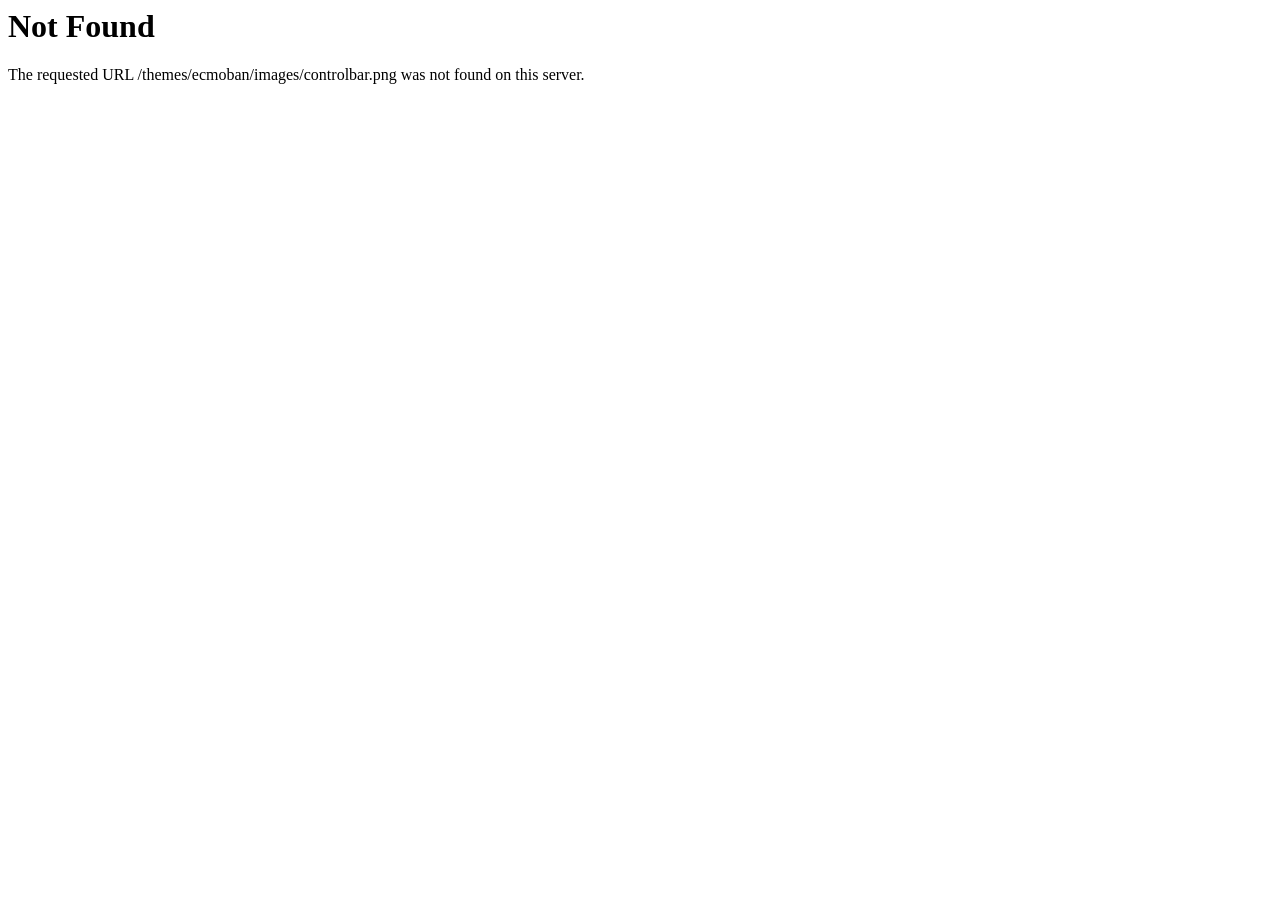
<file: shop/assets/default/img/controlbar.htm>
<!DOCTYPE HTML PUBLIC "-//IETF//DTD HTML 2.0//EN">
<html><head>
<title>404 Not Found</title>
</head><body>
<h1>Not Found</h1>
<p>The requested URL /themes/ecmoban/images/controlbar.png was not found on this server.</p>
</body></html>
</file>
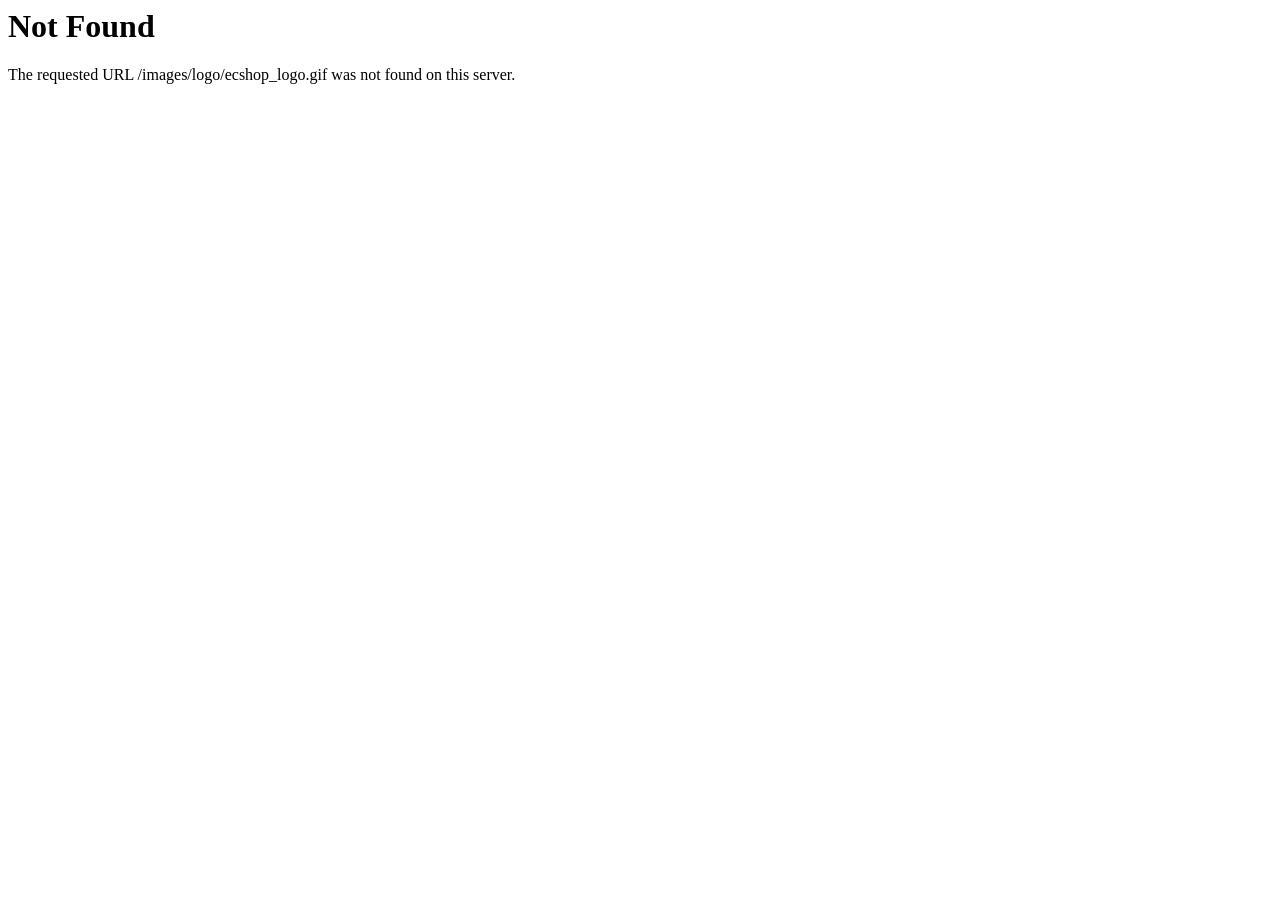
<file: shop/assets/default/img/ecshop_logo.htm>
<!DOCTYPE HTML PUBLIC "-//IETF//DTD HTML 2.0//EN">
<html><head>
<title>404 Not Found</title>
</head><body>
<h1>Not Found</h1>
<p>The requested URL /images/logo/ecshop_logo.gif was not found on this server.</p>
</body></html>
</file>
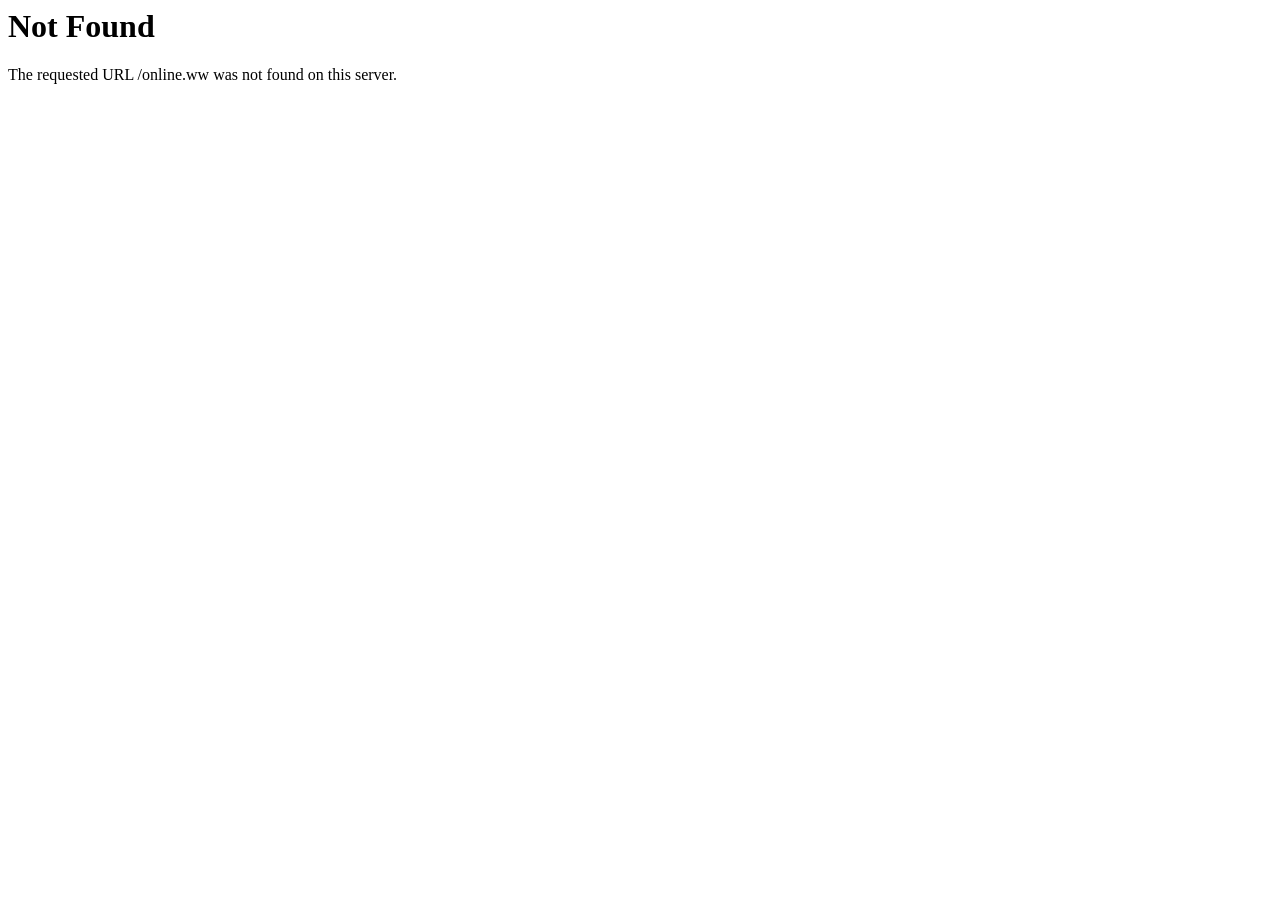
<file: shop/assets/default/img/online.htm>
<!DOCTYPE HTML PUBLIC "-//IETF//DTD HTML 2.0//EN">
<html><head>
<title>404 Not Found</title>
</head><body>
<h1>Not Found</h1>
<p>The requested URL /online.ww was not found on this server.</p>
</body></html>
</file>
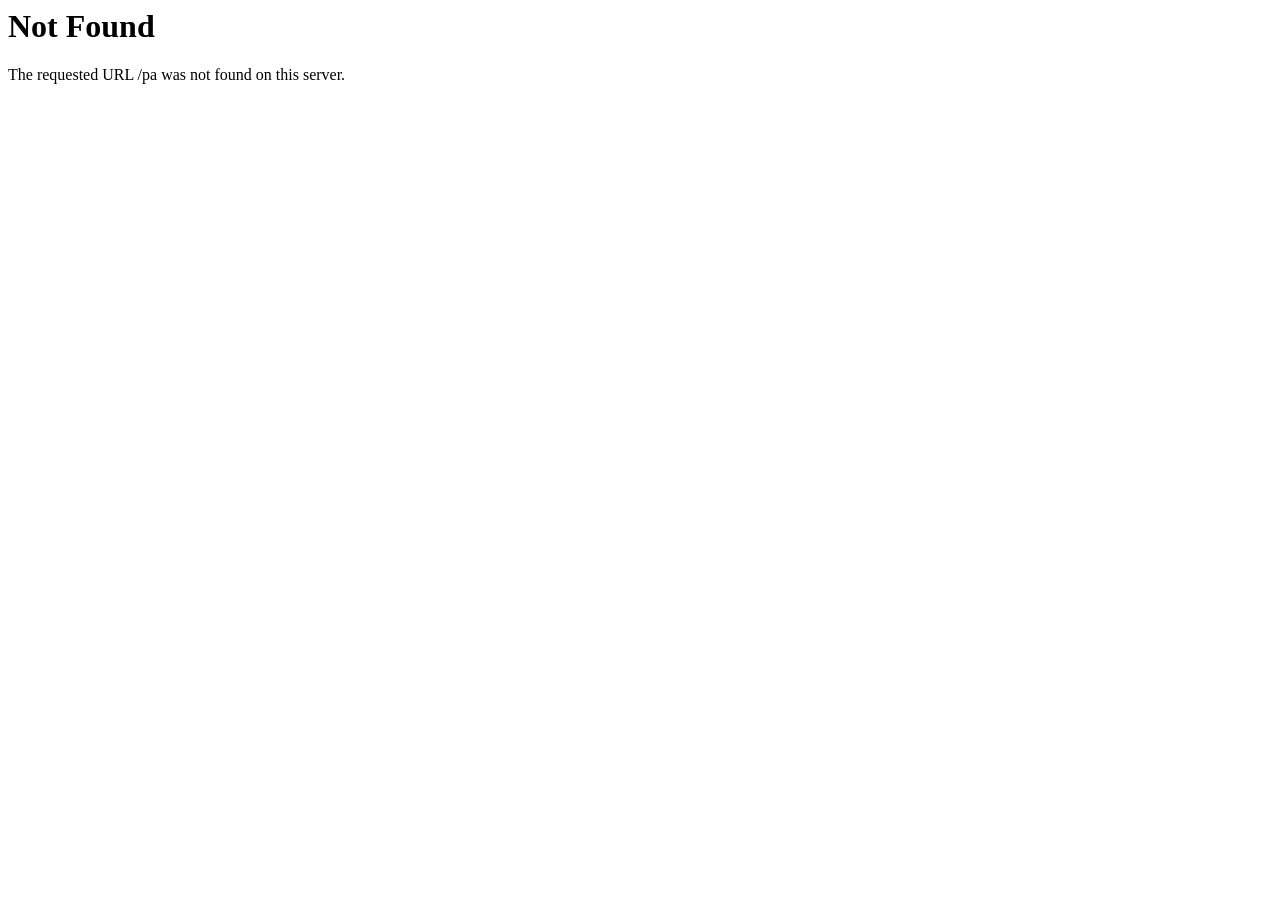
<file: shop/assets/default/img/pa.htm>
<!DOCTYPE HTML PUBLIC "-//IETF//DTD HTML 2.0//EN">
<html><head>
<title>404 Not Found</title>
</head><body>
<h1>Not Found</h1>
<p>The requested URL /pa was not found on this server.</p>
</body></html>
</file>
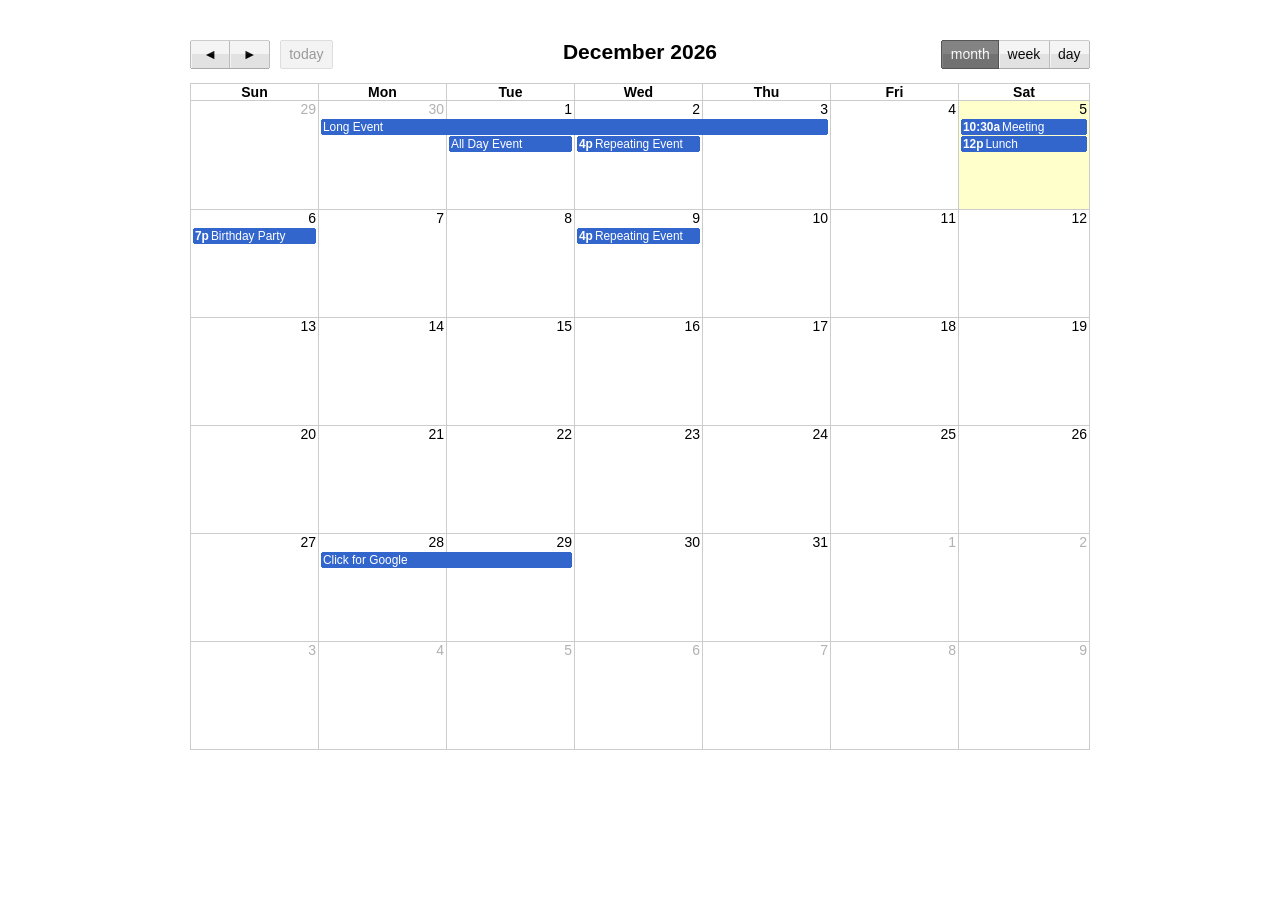
<file: carsWebsite-master/themes/capital/lib/fullcalendar-1.5.3/demos/agenda-views.html>
<!DOCTYPE html PUBLIC "-//W3C//DTD XHTML 1.0 Strict//EN" "http://www.w3.org/TR/xhtml1/DTD/xhtml1-strict.dtd">
<html>
<head>
<link rel='stylesheet' type='text/css' href='../fullcalendar/fullcalendar.css' />
<link rel='stylesheet' type='text/css' href='../fullcalendar/fullcalendar.print.css' media='print' />
<script type='text/javascript' src='../jquery/jquery-1.7.1.min.js'></script>
<script type='text/javascript' src='../jquery/jquery-ui-1.8.17.custom.min.js'></script>
<script type='text/javascript' src='../fullcalendar/fullcalendar.min.js'></script>
<script type='text/javascript'>

	$(document).ready(function() {
	
		var date = new Date();
		var d = date.getDate();
		var m = date.getMonth();
		var y = date.getFullYear();
		
		$('#calendar').fullCalendar({
			header: {
				left: 'prev,next today',
				center: 'title',
				right: 'month,agendaWeek,agendaDay'
			},
			editable: true,
			events: [
				{
					title: 'All Day Event',
					start: new Date(y, m, 1)
				},
				{
					title: 'Long Event',
					start: new Date(y, m, d-5),
					end: new Date(y, m, d-2)
				},
				{
					id: 999,
					title: 'Repeating Event',
					start: new Date(y, m, d-3, 16, 0),
					allDay: false
				},
				{
					id: 999,
					title: 'Repeating Event',
					start: new Date(y, m, d+4, 16, 0),
					allDay: false
				},
				{
					title: 'Meeting',
					start: new Date(y, m, d, 10, 30),
					allDay: false
				},
				{
					title: 'Lunch',
					start: new Date(y, m, d, 12, 0),
					end: new Date(y, m, d, 14, 0),
					allDay: false
				},
				{
					title: 'Birthday Party',
					start: new Date(y, m, d+1, 19, 0),
					end: new Date(y, m, d+1, 22, 30),
					allDay: false
				},
				{
					title: 'Click for Google',
					start: new Date(y, m, 28),
					end: new Date(y, m, 29),
					url: 'http://google.com/'
				}
			]
		});
		
	});

</script>
<style type='text/css'>

	body {
		margin-top: 40px;
		text-align: center;
		font-size: 14px;
		font-family: "Lucida Grande",Helvetica,Arial,Verdana,sans-serif;
		}

	#calendar {
		width: 900px;
		margin: 0 auto;
		}

</style>
</head>
<body>
<div id='calendar'></div>
</body>
</html>
</file>
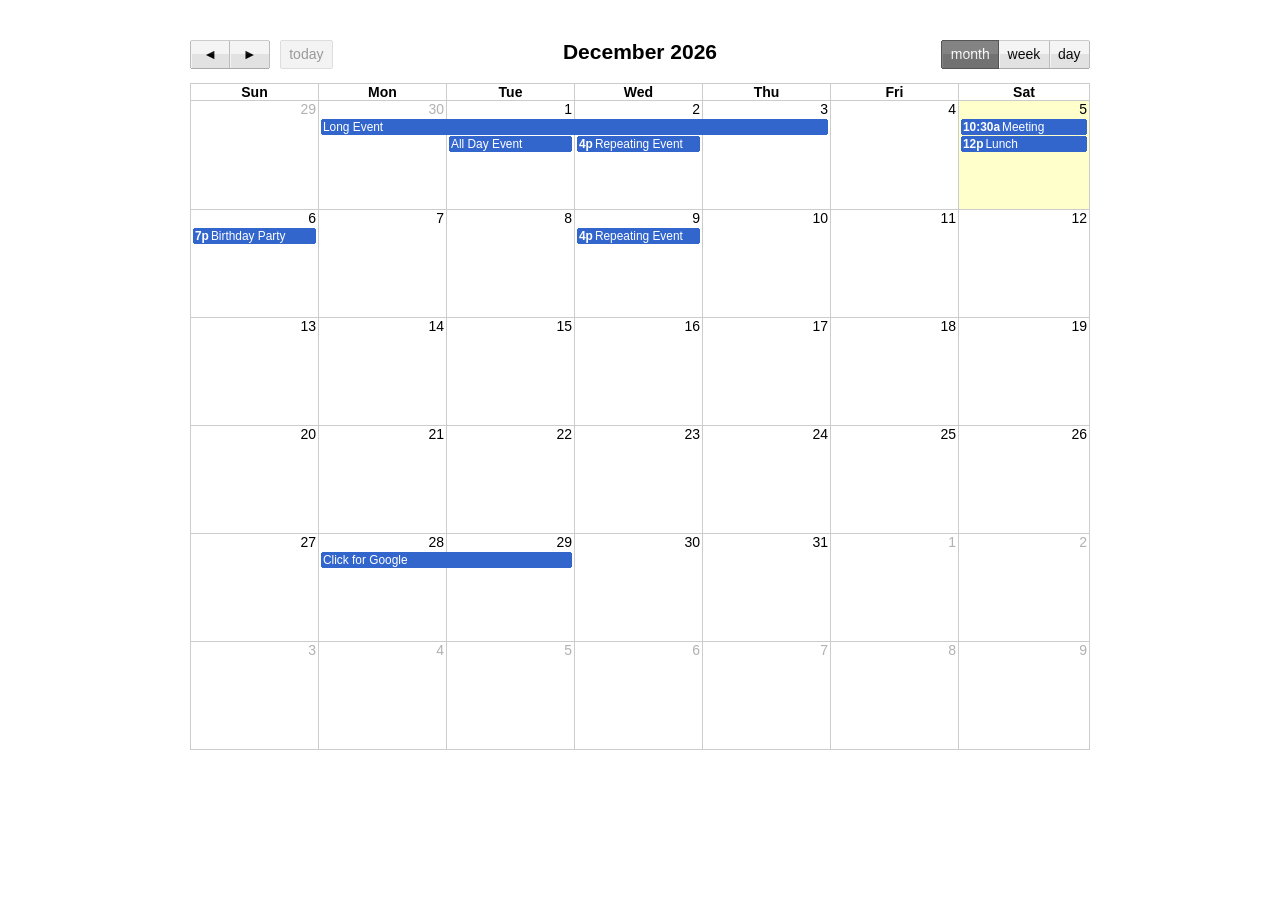
<file: carsWebsite-master/themes/capital/lib/fullcalendar-1.5.3/demos/basic-views.html>
<!DOCTYPE html PUBLIC "-//W3C//DTD XHTML 1.0 Strict//EN" "http://www.w3.org/TR/xhtml1/DTD/xhtml1-strict.dtd">
<html>
<head>
<link rel='stylesheet' type='text/css' href='../fullcalendar/fullcalendar.css' />
<link rel='stylesheet' type='text/css' href='../fullcalendar/fullcalendar.print.css' media='print' />
<script type='text/javascript' src='../jquery/jquery-1.7.1.min.js'></script>
<script type='text/javascript' src='../jquery/jquery-ui-1.8.17.custom.min.js'></script>
<script type='text/javascript' src='../fullcalendar/fullcalendar.min.js'></script>
<script type='text/javascript'>

	$(document).ready(function() {
	
		var date = new Date();
		var d = date.getDate();
		var m = date.getMonth();
		var y = date.getFullYear();
		
		$('#calendar').fullCalendar({
			header: {
				left: 'prev,next today',
				center: 'title',
				right: 'month,basicWeek,basicDay'
			},
			editable: true,
			events: [
				{
					title: 'All Day Event',
					start: new Date(y, m, 1)
				},
				{
					title: 'Long Event',
					start: new Date(y, m, d-5),
					end: new Date(y, m, d-2)
				},
				{
					id: 999,
					title: 'Repeating Event',
					start: new Date(y, m, d-3, 16, 0),
					allDay: false
				},
				{
					id: 999,
					title: 'Repeating Event',
					start: new Date(y, m, d+4, 16, 0),
					allDay: false
				},
				{
					title: 'Meeting',
					start: new Date(y, m, d, 10, 30),
					allDay: false
				},
				{
					title: 'Lunch',
					start: new Date(y, m, d, 12, 0),
					end: new Date(y, m, d, 14, 0),
					allDay: false
				},
				{
					title: 'Birthday Party',
					start: new Date(y, m, d+1, 19, 0),
					end: new Date(y, m, d+1, 22, 30),
					allDay: false
				},
				{
					title: 'Click for Google',
					start: new Date(y, m, 28),
					end: new Date(y, m, 29),
					url: 'http://google.com/'
				}
			]
		});
		
	});

</script>
<style type='text/css'>

	body {
		margin-top: 40px;
		text-align: center;
		font-size: 14px;
		font-family: "Lucida Grande",Helvetica,Arial,Verdana,sans-serif;
		}

	#calendar {
		width: 900px;
		margin: 0 auto;
		}

</style>
</head>
<body>
<div id='calendar'></div>
</body>
</html>
</file>
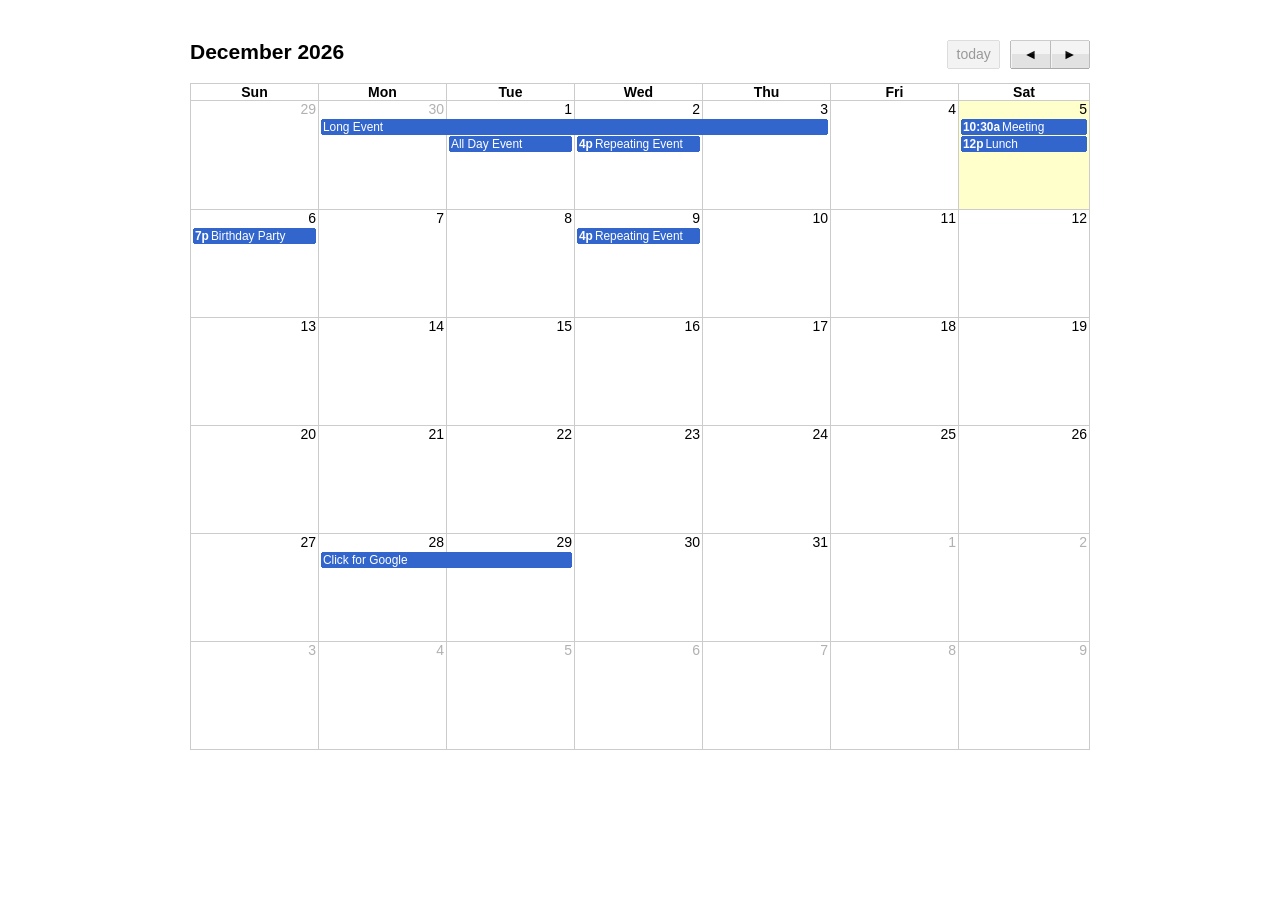
<file: carsWebsite-master/themes/capital/lib/fullcalendar-1.5.3/demos/default.html>
<!DOCTYPE html PUBLIC "-//W3C//DTD XHTML 1.0 Strict//EN" "http://www.w3.org/TR/xhtml1/DTD/xhtml1-strict.dtd">
<html>
<head>
<link rel='stylesheet' type='text/css' href='../fullcalendar/fullcalendar.css' />
<link rel='stylesheet' type='text/css' href='../fullcalendar/fullcalendar.print.css' media='print' />
<script type='text/javascript' src='../jquery/jquery-1.7.1.min.js'></script>
<script type='text/javascript' src='../jquery/jquery-ui-1.8.17.custom.min.js'></script>
<script type='text/javascript' src='../fullcalendar/fullcalendar.min.js'></script>
<script type='text/javascript'>

	$(document).ready(function() {
	
		var date = new Date();
		var d = date.getDate();
		var m = date.getMonth();
		var y = date.getFullYear();
		
		$('#calendar').fullCalendar({
			editable: true,
			events: [
				{
					title: 'All Day Event',
					start: new Date(y, m, 1)
				},
				{
					title: 'Long Event',
					start: new Date(y, m, d-5),
					end: new Date(y, m, d-2)
				},
				{
					id: 999,
					title: 'Repeating Event',
					start: new Date(y, m, d-3, 16, 0),
					allDay: false
				},
				{
					id: 999,
					title: 'Repeating Event',
					start: new Date(y, m, d+4, 16, 0),
					allDay: false
				},
				{
					title: 'Meeting',
					start: new Date(y, m, d, 10, 30),
					allDay: false
				},
				{
					title: 'Lunch',
					start: new Date(y, m, d, 12, 0),
					end: new Date(y, m, d, 14, 0),
					allDay: false
				},
				{
					title: 'Birthday Party',
					start: new Date(y, m, d+1, 19, 0),
					end: new Date(y, m, d+1, 22, 30),
					allDay: false
				},
				{
					title: 'Click for Google',
					start: new Date(y, m, 28),
					end: new Date(y, m, 29),
					url: 'http://google.com/'
				}
			]
		});
		
	});

</script>
<style type='text/css'>

	body {
		margin-top: 40px;
		text-align: center;
		font-size: 14px;
		font-family: "Lucida Grande",Helvetica,Arial,Verdana,sans-serif;
		}

	#calendar {
		width: 900px;
		margin: 0 auto;
		}

</style>
</head>
<body>
<div id='calendar'></div>
</body>
</html>
</file>
<file: carsWebsite-master/themes/capital/lib/fullcalendar-1.5.3/fullcalendar/fullcalendar.css>
/*
 * FullCalendar v1.5.3 Stylesheet
 *
 * Copyright (c) 2011 Adam Shaw
 * Dual licensed under the MIT and GPL licenses, located in
 * MIT-LICENSE.txt and GPL-LICENSE.txt respectively.
 *
 * Date: Mon Feb 6 22:40:40 2012 -0800
 *
 */


.fc {
	direction: ltr;
	text-align: left;
	}
	
.fc table {
	border-collapse: collapse;
	border-spacing: 0;
	}
	
html .fc,
.fc table {
	font-size: 1em;
	}
	
.fc td,
.fc th {
	padding: 0;
	vertical-align: top;
	}



/* Header
------------------------------------------------------------------------*/

.fc-header td {
	white-space: nowrap;
	}

.fc-header-left {
	width: 25%;
	text-align: left;
	}
	
.fc-header-center {
	text-align: center;
	}
	
.fc-header-right {
	width: 25%;
	text-align: right;
	}
	
.fc-header-title {
	display: inline-block;
	vertical-align: top;
	}
	
.fc-header-title h2 {
	margin-top: 0;
	white-space: nowrap;
	}
	
.fc .fc-header-space {
	padding-left: 10px;
	}
	
.fc-header .fc-button {
	margin-bottom: 1em;
	vertical-align: top;
	}
	
/* buttons edges butting together */

.fc-header .fc-button {
	margin-right: -1px;
	}
	
.fc-header .fc-corner-right {
	margin-right: 1px; /* back to normal */
	}
	
.fc-header .ui-corner-right {
	margin-right: 0; /* back to normal */
	}
	
/* button layering (for border precedence) */
	
.fc-header .fc-state-hover,
.fc-header .ui-state-hover {
	z-index: 2;
	}
	
.fc-header .fc-state-down {
	z-index: 3;
	}

.fc-header .fc-state-active,
.fc-header .ui-state-active {
	z-index: 4;
	}
	
	
	
/* Content
------------------------------------------------------------------------*/
	
.fc-content {
	clear: both;
	}
	
.fc-view {
	width: 100%; /* needed for view switching (when view is absolute) */
	overflow: hidden;
	}
	
	

/* Cell Styles
------------------------------------------------------------------------*/

.fc-widget-header,    /* <th>, usually */
.fc-widget-content {  /* <td>, usually */
	border: 1px solid #ccc;
	}
	
.fc-state-highlight { /* <td> today cell */ /* TODO: add .fc-today to <th> */
	background: #ffc;
	}
	
.fc-cell-overlay { /* semi-transparent rectangle while dragging */
	background: #9cf;
	opacity: .2;
	filter: alpha(opacity=20); /* for IE */
	}
	


/* Buttons
------------------------------------------------------------------------*/

.fc-button {
	position: relative;
	display: inline-block;
	cursor: pointer;
	}
	
.fc-state-default { /* non-theme */
	border-style: solid;
	border-width: 1px 0;
	}
	
.fc-button-inner {
	position: relative;
	float: left;
	overflow: hidden;
	}
	
.fc-state-default .fc-button-inner { /* non-theme */
	border-style: solid;
	border-width: 0 1px;
	}
	
.fc-button-content {
	position: relative;
	float: left;
	height: 1.9em;
	line-height: 1.9em;
	padding: 0 .6em;
	white-space: nowrap;
	}
	
/* icon (for jquery ui) */
	
.fc-button-content .fc-icon-wrap {
	position: relative;
	float: left;
	top: 50%;
	}
	
.fc-button-content .ui-icon {
	position: relative;
	float: left;
	margin-top: -50%;
	*margin-top: 0;
	*top: -50%;
	}
	
/* gloss effect */
	
.fc-state-default .fc-button-effect {
	position: absolute;
	top: 50%;
	left: 0;
	}
	
.fc-state-default .fc-button-effect span {
	position: absolute;
	top: -100px;
	left: 0;
	width: 500px;
	height: 100px;
	border-width: 100px 0 0 1px;
	border-style: solid;
	border-color: #fff;
	background: #444;
	opacity: .09;
	filter: alpha(opacity=9);
	}
	
/* button states (determines colors)  */
	
.fc-state-default,
.fc-state-default .fc-button-inner {
	border-style: solid;
	border-color: #ccc #bbb #aaa;
	background: #F3F3F3;
	color: #000;
	}
	
.fc-state-hover,
.fc-state-hover .fc-button-inner {
	border-color: #999;
	}
	
.fc-state-down,
.fc-state-down .fc-button-inner {
	border-color: #555;
	background: #777;
	}
	
.fc-state-active,
.fc-state-active .fc-button-inner {
	border-color: #555;
	background: #777;
	color: #fff;
	}
	
.fc-state-disabled,
.fc-state-disabled .fc-button-inner {
	color: #999;
	border-color: #ddd;
	}
	
.fc-state-disabled {
	cursor: default;
	}
	
.fc-state-disabled .fc-button-effect {
	display: none;
	}
	
	

/* Global Event Styles
------------------------------------------------------------------------*/
	 
.fc-event {
	border-style: solid;
	border-width: 0;
	font-size: .85em;
	cursor: default;
	}
	
a.fc-event,
.fc-event-draggable {
	cursor: pointer;
	}
	
a.fc-event {
	text-decoration: none;
	}
	
.fc-rtl .fc-event {
	text-align: right;
	}
	
.fc-event-skin {
	border-color: #36c;     /* default BORDER color */
	background-color: #36c; /* default BACKGROUND color */
	color: #fff;            /* default TEXT color */
	}
	
.fc-event-inner {
	position: relative;
	width: 100%;
	height: 100%;
	border-style: solid;
	border-width: 0;
	overflow: hidden;
	}
	
.fc-event-time,
.fc-event-title {
	padding: 0 1px;
	}
	
.fc .ui-resizable-handle { /*** TODO: don't use ui-resizable anymore, change class ***/
	display: block;
	position: absolute;
	z-index: 99999;
	overflow: hidden; /* hacky spaces (IE6/7) */
	font-size: 300%;  /* */
	line-height: 50%; /* */
	}
	
	
	
/* Horizontal Events
------------------------------------------------------------------------*/

.fc-event-hori {
	border-width: 1px 0;
	margin-bottom: 1px;
	}
	
/* resizable */
	
.fc-event-hori .ui-resizable-e {
	top: 0           !important; /* importants override pre jquery ui 1.7 styles */
	right: -3px      !important;
	width: 7px       !important;
	height: 100%     !important;
	cursor: e-resize;
	}
	
.fc-event-hori .ui-resizable-w {
	top: 0           !important;
	left: -3px       !important;
	width: 7px       !important;
	height: 100%     !important;
	cursor: w-resize;
	}
	
.fc-event-hori .ui-resizable-handle {
	_padding-bottom: 14px; /* IE6 had 0 height */
	}
	
	
	
/* Fake Rounded Corners (for buttons and events)
------------------------------------------------------------*/
	
.fc-corner-left {
	margin-left: 1px;
	}
	
.fc-corner-left .fc-button-inner,
.fc-corner-left .fc-event-inner {
	margin-left: -1px;
	}
	
.fc-corner-right {
	margin-right: 1px;
	}
	
.fc-corner-right .fc-button-inner,
.fc-corner-right .fc-event-inner {
	margin-right: -1px;
	}
	
.fc-corner-top {
	margin-top: 1px;
	}
	
.fc-corner-top .fc-event-inner {
	margin-top: -1px;
	}
	
.fc-corner-bottom {
	margin-bottom: 1px;
	}
	
.fc-corner-bottom .fc-event-inner {
	margin-bottom: -1px;
	}
	
	
	
/* Fake Rounded Corners SPECIFICALLY FOR EVENTS
-----------------------------------------------------------------*/
	
.fc-corner-left .fc-event-inner {
	border-left-width: 1px;
	}
	
.fc-corner-right .fc-event-inner {
	border-right-width: 1px;
	}
	
.fc-corner-top .fc-event-inner {
	border-top-width: 1px;
	}
	
.fc-corner-bottom .fc-event-inner {
	border-bottom-width: 1px;
	}
	
	
	
/* Reusable Separate-border Table
------------------------------------------------------------*/

table.fc-border-separate {
	border-collapse: separate;
	}
	
.fc-border-separate th,
.fc-border-separate td {
	border-width: 1px 0 0 1px;
	}
	
.fc-border-separate th.fc-last,
.fc-border-separate td.fc-last {
	border-right-width: 1px;
	}
	
.fc-border-separate tr.fc-last th,
.fc-border-separate tr.fc-last td {
	border-bottom-width: 1px;
	}
	
.fc-border-separate tbody tr.fc-first td,
.fc-border-separate tbody tr.fc-first th {
	border-top-width: 0;
	}
	
	

/* Month View, Basic Week View, Basic Day View
------------------------------------------------------------------------*/

.fc-grid th {
	text-align: center;
	}
	
.fc-grid .fc-day-number {
	float: right;
	padding: 0 2px;
	}
	
.fc-grid .fc-other-month .fc-day-number {
	opacity: 0.3;
	filter: alpha(opacity=30); /* for IE */
	/* opacity with small font can sometimes look too faded
	   might want to set the 'color' property instead
	   making day-numbers bold also fixes the problem */
	}
	
.fc-grid .fc-day-content {
	clear: both;
	padding: 2px 2px 1px; /* distance between events and day edges */
	}
	
/* event styles */
	
.fc-grid .fc-event-time {
	font-weight: bold;
	}
	
/* right-to-left */
	
.fc-rtl .fc-grid .fc-day-number {
	float: left;
	}
	
.fc-rtl .fc-grid .fc-event-time {
	float: right;
	}
	
	

/* Agenda Week View, Agenda Day View
------------------------------------------------------------------------*/

.fc-agenda table {
	border-collapse: separate;
	}
	
.fc-agenda-days th {
	text-align: center;
	}
	
.fc-agenda .fc-agenda-axis {
	width: 50px;
	padding: 0 4px;
	vertical-align: middle;
	text-align: right;
	white-space: nowrap;
	font-weight: normal;
	}
	
.fc-agenda .fc-day-content {
	padding: 2px 2px 1px;
	}
	
/* make axis border take precedence */
	
.fc-agenda-days .fc-agenda-axis {
	border-right-width: 1px;
	}
	
.fc-agenda-days .fc-col0 {
	border-left-width: 0;
	}
	
/* all-day area */
	
.fc-agenda-allday th {
	border-width: 0 1px;
	}
	
.fc-agenda-allday .fc-day-content {
	min-height: 34px; /* TODO: doesnt work well in quirksmode */
	_height: 34px;
	}
	
/* divider (between all-day and slots) */
	
.fc-agenda-divider-inner {
	height: 2px;
	overflow: hidden;
	}
	
.fc-widget-header .fc-agenda-divider-inner {
	background: #eee;
	}
	
/* slot rows */
	
.fc-agenda-slots th {
	border-width: 1px 1px 0;
	}
	
.fc-agenda-slots td {
	border-width: 1px 0 0;
	background: none;
	}
	
.fc-agenda-slots td div {
	height: 20px;
	}
	
.fc-agenda-slots tr.fc-slot0 th,
.fc-agenda-slots tr.fc-slot0 td {
	border-top-width: 0;
	}

.fc-agenda-slots tr.fc-minor th,
.fc-agenda-slots tr.fc-minor td {
	border-top-style: dotted;
	}
	
.fc-agenda-slots tr.fc-minor th.ui-widget-header {
	*border-top-style: solid; /* doesn't work with background in IE6/7 */
	}
	


/* Vertical Events
------------------------------------------------------------------------*/

.fc-event-vert {
	border-width: 0 1px;
	}
	
.fc-event-vert .fc-event-head,
.fc-event-vert .fc-event-content {
	position: relative;
	z-index: 2;
	width: 100%;
	overflow: hidden;
	}
	
.fc-event-vert .fc-event-time {
	white-space: nowrap;
	font-size: 10px;
	}
	
.fc-event-vert .fc-event-bg { /* makes the event lighter w/ a semi-transparent overlay  */
	position: absolute;
	z-index: 1;
	top: 0;
	left: 0;
	width: 100%;
	height: 100%;
	background: #fff;
	opacity: .3;
	filter: alpha(opacity=30);
	}
	
.fc .ui-draggable-dragging .fc-event-bg, /* TODO: something nicer like .fc-opacity */
.fc-select-helper .fc-event-bg {
	display: none\9; /* for IE6/7/8. nested opacity filters while dragging don't work */
	}
	
/* resizable */
	
.fc-event-vert .ui-resizable-s {
	bottom: 0        !important; /* importants override pre jquery ui 1.7 styles */
	width: 100%      !important;
	height: 8px      !important;
	overflow: hidden !important;
	line-height: 8px !important;
	font-size: 11px  !important;
	font-family: monospace;
	text-align: center;
	cursor: s-resize;
	}
	
.fc-agenda .ui-resizable-resizing { /* TODO: better selector */
	_overflow: hidden;
	}
</file>
<file: carsWebsite-master/themes/capital/lib/fullcalendar-1.5.3/fullcalendar/fullcalendar.print.css>
/*
 * FullCalendar v1.5.3 Print Stylesheet
 *
 * Include this stylesheet on your page to get a more printer-friendly calendar.
 * When including this stylesheet, use the media='print' attribute of the <link> tag.
 * Make sure to include this stylesheet IN ADDITION to the regular fullcalendar.css.
 *
 * Copyright (c) 2011 Adam Shaw
 * Dual licensed under the MIT and GPL licenses, located in
 * MIT-LICENSE.txt and GPL-LICENSE.txt respectively.
 *
 * Date: Mon Feb 6 22:40:40 2012 -0800
 *
 */
 
 
 /* Events
-----------------------------------------------------*/
 
.fc-event-skin {
	background: none !important;
	color: #000 !important;
	}
	
/* horizontal events */
	
.fc-event-hori {
	border-width: 0 0 1px 0 !important;
	border-bottom-style: dotted !important;
	border-bottom-color: #000 !important;
	padding: 1px 0 0 0 !important;
	}
	
.fc-event-hori .fc-event-inner {
	border-width: 0 !important;
	padding: 0 1px !important;
	}
	
/* vertical events */
	
.fc-event-vert {
	border-width: 0 0 0 1px !important;
	border-left-style: dotted !important;
	border-left-color: #000 !important;
	padding: 0 1px 0 0 !important;
	}
	
.fc-event-vert .fc-event-inner {
	border-width: 0 !important;
	padding: 1px 0 !important;
	}
	
.fc-event-bg {
	display: none !important;
	}
	
.fc-event .ui-resizable-handle {
	display: none !important;
	}
</file>
